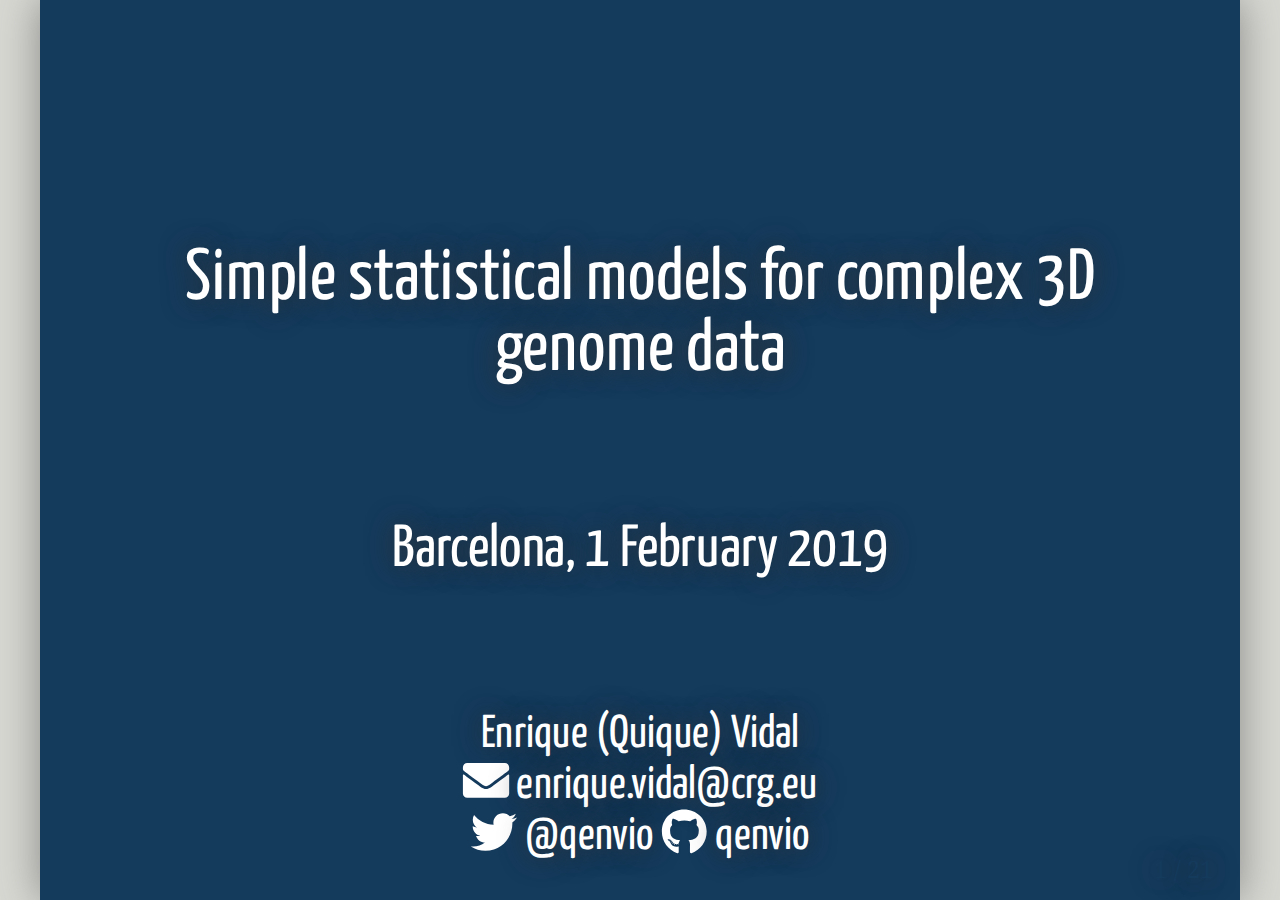
<file: barcelona/barcelona_20190131.html>
<!DOCTYPE html>
<html>
  <head>
    <title>Simple statistical models for complex 3D genome data</title>
    <meta charset="utf-8">
    <meta name="author" content="Enrique Vidal @qenvio github.com/qenvio enrique.vidal@crg.eu" />
    <link href="libs/remark-css/default.css" rel="stylesheet" />
    <link href="libs/remark-css/default-fonts.css" rel="stylesheet" />
    <link href="libs/remark-css/hygge.css" rel="stylesheet" />
    <link href="libs/font-awesome/css/fa-svg-with-js.css" rel="stylesheet" />
    <script src="libs/font-awesome/js/fontawesome-all.min.js"></script>
    <script src="libs/font-awesome/js/fa-v4-shims.min.js"></script>
    <link rel="stylesheet" href="hola.css" type="text/css" />
    <link rel="stylesheet" href="xaringan-themer.css" type="text/css" />
  </head>
  <body>
    <textarea id="source">







count: false
class: inverse, center, middle

&lt;/br&gt;
&lt;/br&gt;
&lt;/br&gt;
&lt;/br&gt;

# Simple statistical models for complex 3D genome data

&lt;/br&gt;

## Barcelona, 1 February 2019

&lt;/br&gt;

### Enrique (Quique) Vidal&lt;/br&gt;&lt;i class="fa fa-envelope"&gt;&lt;/i&gt; enrique.vidal@crg.eu&lt;/br&gt;&lt;i class="fa fa-twitter"&gt;&lt;/i&gt; @qenvio &lt;i class="fa fa-github"&gt;&lt;/i&gt; qenvio


---

# 4DGenome

.pull-left[
.center[
.theframe[
&lt;img src="images/M_Beato.jpg" width="90%" /&gt;
]
]
.center[
.theframe[
&lt;img src="images/T_Graff.jpg" width="90%" /&gt;
]
]
]

.pull-right[
.center[
.theframe[
&lt;img src="images/M_Marti.jpg" width="90%" /&gt;
]
]
.center[
.theframe[
&lt;img src="images/G_Filion.jpg" width="90%" /&gt;
]
]
]


---
class: inverse, center, middle
count: false

# Motivation

---

# Genome structure is not random

.center[
&lt;img src="images/cells.png" width="55%" /&gt;
]

---

# Chromosome conformation capture

**Dekker, J. et al. (2002)**&lt;/br&gt;
*Capturing chromosome conformation*&lt;/br&gt;
Science

.center[
&lt;img src="images/crosslink.jpg" width="90%" /&gt;
]


**Lieberman-Aiden, E. et al. (2009)**&lt;/br&gt;
*Comprehensive mapping of long-range interactions reveals folding principles of
the human genome*&lt;/br&gt;
Science


---
class: inverse, center, middle
count: false

# Hi-C matrix

---

# Step by step

.center[
&lt;img src="images/hic_animation_full.gif" width="60%" /&gt;
]

---
class: inverse, center, middle
count: false

# What does Hi-C offer?

---

# Territories, compartments, domains, loops

.center[
&lt;img src="images/hic.png" width="70%" /&gt;
]

---
class: inverse, center, middle
count: false

# Biases

---

# Genomic features affect Hi-C

.center[
&lt;img src="images/yaffe.png" width="70%" /&gt;
]

.tiny[
**Yaffe, E. and Tanay, A. (2011)**&lt;/br&gt;
*Probabilistic modeling of Hi-C contact maps eliminates systematic biases to
characterize global chromosomal architecture*&lt;/br&gt;
Nature genetics
]



---

# Illustrating biases

.pull-left[
.center[
&lt;img src="images/toy_signal.png" width="100%" /&gt;
]
]

--
.pull-right[
.center[
&lt;img src="images/toy_feature.png" width="100%" /&gt;
]
]

---
count: false

# Illustrating biases

.pull-left[
.center[
&lt;img src="images/toy_signal.png" width="100%" /&gt;
]
]

.pull-right[
.center[
&lt;img src="images/toy_bias.png" width="100%" /&gt;
]
]

---
count: false

# Illustrating biases

.pull-left[
.center[
&lt;img src="images/toy_signal_and_bias.png" width="100%" /&gt;
]
]

--
.pull-right[
.center[
&lt;img src="images/hic_distance_decay.png" width="100%" /&gt;
]
]

---
count: false

# Illustrating biases

.pull-left[
.center[
&lt;img src="images/toy_signal_and_bias.png" width="100%" /&gt;
]
]

.pull-right[
.center[
&lt;img src="images/toy_decay.png" width="100%" /&gt;
]
]

---
count: false

# Illustrating biases

.pull-left[
.center[
&lt;img src="images/toy_signal_and_bias_and_decay.png" width="100%" /&gt;
]
]

--
.pull-right[
.center[
&lt;img src="images/toy_simulated.png" width="100%" /&gt;
]
]

---
count: false

# Illustrating biases

.pull-left[
.center[
&lt;img src="images/toy_signal.png" width="100%" /&gt;
]
]

.pull-right[
.center[
&lt;img src="images/toy_simulated.png" width="100%" /&gt;
]
]

---
class: inverse, center, middle
count: false

# Previous approaches

---

.pull-left[

.center[

# HiCNorm

### Explicit model of biases

### Regression model

### All matrix entries

]

&lt;/br&gt;

.tiny[
**Yaffe, E. and Tanay, A. (2011)**&lt;/br&gt;
*Probabilistic modeling of Hi-C contact maps eliminates systematic biases to
characterize global chromosomal architecture*&lt;/br&gt;
Nature genetics
]

.tiny[
**Hu, M. et al. (2012)**&lt;/br&gt;
*HiCNorm: removing biases in Hi-C data via Poisson regression*&lt;/br&gt;
Bioinformatics
]

]


.pull-righ[

.center[

# ICE

### Implicit correction

### Matrix balancing

### Equal visibility

]

&lt;/br&gt;

.tiny[
**Imakaev, M. et al. (2012)**&lt;/br&gt;
*Iterative correction of Hi-C data reveals hallmarks of chromosome organization*&lt;/br&gt;
Nature methods

]

]

---

# In action

.center[
&lt;img src="images/toy_previous.png" width="70%" /&gt;
]


---

.pull-left[

.center[

# HiCNorm

]

&lt;/br&gt;

### &amp;nbsp;  &amp;nbsp;  &amp;nbsp;  &amp;nbsp; &amp;#x2713; fewer artifacts

### &amp;nbsp;  &amp;nbsp;  &amp;nbsp;  &amp;nbsp; &amp;#x274C; very slow

### &amp;nbsp;  &amp;nbsp;  &amp;nbsp;  &amp;nbsp; &amp;#x274C; no high resolution


]

.pull-righ[

.center[

# ICE

]

&lt;/br&gt;

### &amp;nbsp;  &amp;nbsp;  &amp;nbsp;  &amp;nbsp; &amp;#x274C; more artifacts

### &amp;nbsp;  &amp;nbsp;  &amp;nbsp;  &amp;nbsp; &amp;#x2713; fast

### &amp;nbsp;  &amp;nbsp;  &amp;nbsp;  &amp;nbsp; &amp;#x2713; high resolution

&lt;/br&gt;

]

--
.center[

### &amp;#x274C; aberrant karyotypes

]


---
class: inverse
count: false

# Wish list

&lt;/br&gt;
&lt;/br&gt;

--
### &amp;#9825; Suitable aberrant karyotypes

&lt;/br&gt;

--
### &amp;#9825; As good as existing

&lt;/br&gt;

--
### &amp;#9825; Fast and scalable (high resolution)


---

# 2D &amp;#8594; 1D

--
.center[
&lt;img src="images/hic_2.png" width="70%" /&gt;
]

---
count: false

# 2D &amp;#8594; 1D vs. genomic features

.center[
&lt;img src="images/hic_totals_filtered.png" width="60%" /&gt;
]

---
count: false

# 2D &amp;#8594; 1D vs. genomic features


.center[
&lt;img src="images/hic_totals_smooth_filtered.png" width="60%" /&gt;
]

---

# OneD model

.pull-left[
.center[
&lt;img src="images/hic_2.png" width="100%" /&gt;
]
]

.pull-righ[
&lt;/br&gt;
`$$t_i = \sum_{j}^{n}{x_{i,j}} \sim NB(\lambda_i, \theta)$$`
`$$log\left(\lambda_i\right) \propto \sum_{k}{f_k(x_k)}$$`
`$$\lambda_{i}' = \frac{\lambda_i}{\sum_i^n{\lambda_j}/n}$$`
`$$\hat{x}_{i,j} = \frac{x_{i,j}}{\sqrt{\lambda_{i}'\lambda_{j}'}}$$`
]

---
count: false

# OneD model

.pull-left[
.center[
&lt;img src="images/hic_totals_smooth_filtered.png" width="100%" /&gt;
]
]

.pull-righ[
&lt;/br&gt;
`$$t_i = \sum_{j}^{n}{x_{i,j}} \sim NB(\lambda_i, \theta)$$`
`$$log\left(\lambda_i\right) \propto \sum_{k}{f_k(x_k)}$$`
`$$\lambda_{i}' = \frac{\lambda_i}{\sum_i^n{\lambda_j}/n}$$`
`$$\hat{x}_{i,j} = \frac{x_{i,j}}{\sqrt{\lambda_{i}'\lambda_{j}'}}$$`
]


---
count: false

# OneD model

.pull-left[
.center[
&lt;img src="images/hic_2.png" width="100%" /&gt;
]
]

.pull-righ[
&lt;/br&gt;
`$$t_i = \sum_{j}^{n}{x_{i,j}} \sim NB(\lambda_i, \theta)$$`
`$$log\left(\lambda_i\right) \propto \sum_{k}{f_k(x_k)}$$`
`$$\lambda_{i}' = \frac{\lambda_i}{\sum_i^n{\lambda_j}/n}$$`
`$$\hat{x}_{i,j} = \frac{x_{i,j}}{\sqrt{\lambda_{i}'\lambda_{j}'}}$$`
]

---

# OneD in action

.center[
&lt;img src="images/toy_all.png" width="70%" /&gt;
]


---
class: inverse, center, middle
count: false

# OneD performance

---

# Benchmark strategy

&lt;/br&gt;

### Compare methods

Previous, **OneD** and doing nothing (raw)


### Undesired variability

Different protocols (restriction enzyme, in-situ / diluted, lab, etc ...)


### Relevant variability

Different cell types

---

# Pair-wise comparison

.center[
&lt;img src="images/benchmark_values_onlyraw.png" width="70%" /&gt;
]

---
count: false

# Pair-wise comparison

.center[
&lt;img src="images/benchmark_values_rawoned.png" width="70%" /&gt;
]

---

# ROC and AUC

.center[
&lt;img src="images/benchmark_values_rocs_onlyraw.png" width="70%" /&gt;

]

---
count: false

# ROC and AUC

.center[
&lt;img src="images/benchmark_values_rocs_rawoned.png" width="70%" /&gt;
]

---
count: false

# ROC and AUC

.center[
&lt;img src="images/benchmark_values_rocs_all.png" width="70%" /&gt;
]


---

# Speed and resolution

.center[
&lt;img src="images/global_times.png" width="70%" /&gt;
]

---
count:false

# Speed and resolution

.center[
&lt;img src="images/reso_times.png" width="70%" /&gt;
]

---
class: inverse
count: false

# Wish list

&lt;/br&gt;
&lt;/br&gt;

### &amp;#9825; Suitable aberrant karyotypes &amp;#x2713;

&lt;/br&gt;

### &amp;#9825; ~~As good as~~ Better than existing &amp;#x2713;

&lt;/br&gt;

### &amp;#9825; Fast and scalable (high resolution) &amp;#x2713;


---

# OneD availability

### R package

https://github.com/qenvio/dryhic


### Paper

**Vidal, E. et al. (2018)**

*OneD: increasing reproducibility of Hi-C samples with abnormal karyotypes*

Nucleic acids research

https://doi.org/10.1093/nar/gky064

---
count: false
class: inverse, center, middle

# Exploiting the model
## Less is more


---

# Use only a subset

.pull-left[
.center[
&lt;img src="images/hic_totals_filtered.png" width="100%" /&gt;
]
]


---
count: false

# Use only a subset

.pull-left[
.center[
&lt;img src="images/hic_totals_smooth_filtered.png" width="100%" /&gt;
]
]

--

.pull-right[
.center[
&lt;img src="images/hic_totals_subsample_filtered.png" width="100%" /&gt;
]
]

---
count: false

# Use only a subset

.pull-left[
.center[
&lt;img src="images/hic_totals_smooth_filtered.png" width="100%" /&gt;
]
]


.pull-right[
.center[
&lt;img src="images/hic_totals_smooth_subsample_filtered.png" width="100%" /&gt;
]
]

---
count: false

# Use only a subset

.pull-left[
.center[
&lt;img src="images/hic_totals_smooth_several_subsample_filtered.png" width="100%" /&gt;
]
]


.pull-right[
.center[
&lt;img src="images/hic_totals_smooth_subsample_filtered.png" width="100%" /&gt;
]
]

---
count: false

# Use only a subset

.pull-left[
.center[
&lt;img src="images/hic_totals_smooth_several_subsample_filtered.png" width="100%" /&gt;
]
]


.pull-right[
.center[
&lt;img src="images/hic_totals_subsample_correlation_filtered.png" width="100%" /&gt;
]
]

---
count: false

# Use only a subset

.pull-left[
.center[
&lt;img src="images/hic_totals_subsample_times_filtered.png" width="100%" /&gt;
]
]


.pull-right[
.center[
&lt;img src="images/hic_totals_subsample_correlation_filtered.png" width="100%" /&gt;
]
]

--

.center[
&lt;/br&gt;
### Incomplete designs &amp;#x2713;
]

---
count: false
class: inverse, center, middle

# Exploiting the model
## Resolution-free


---

# Fit once, project everywhere

.pull-left[
.center[
&lt;img src="images/hic_totals_smooth_filtered.png" width="100%" /&gt;
]
]

--

.pull-right[
.center[
&lt;img src="images/hic_totals_smooth_500kbp_filtered.png" width="100%" /&gt;
]
]

---
count: false

# Fit once, project everywhere

.pull-left[
.center[
&lt;img src="images/hic_totals_smooth_filtered.png" width="100%" /&gt;
]
]

.pull-right[
.center[
&lt;img src="images/hic_totals_smooth_50kbp_filtered.png" width="100%" /&gt;
]
]

---
count: false

# Fit once, project everywhere

.pull-left[
.center[
&lt;img src="images/hic_totals_smooth_filtered.png" width="100%" /&gt;
]
]

.pull-right[
.center[
&lt;img src="images/hic_resolution_projection_filtered.png" width="100%" /&gt;
]
]

--

.center[
&lt;/br&gt;
### Effortless bias removal at high resolution &amp;#x2713;
]


---
count: false
class: inverse, center, middle

# Exploiting the model
## Quality control

---

# Model metrics as quality control

.center[
&lt;img src="images/oned_metrics_qc.png" width="60%" /&gt;
]


---
class: inverse
count: false

# Grand summary

&lt;/br&gt;

--
### Hi-C data present biases

--

### Use explicit modeling to reduce them

--

### Exploit the model!

--

&lt;/br&gt;
.center[
### OneD: &lt;i class="fa fa-github"&gt;&lt;/i&gt; qenvio/dryhic
]


---
count: false

# Total contacts &amp;#8594; copy number

.pull-left[
.center[
&lt;img src="images/hic_copy-number_only-raw.png" width="100%" /&gt;
]
]

---
count: false

# Total contacts &amp;#8594; copy number

.pull-left[
.center[
&lt;img src="images/hic_copy-number.png" width="100%" /&gt;
]
]

--

.pull-right[
.center[
&lt;img src="images/hic_copy-number_hmm.png" width="100%" /&gt;
]
]

---
count: false

# ROC and AUC normal karyotypes

.center[
&lt;img src="images/benchmark_values_rocs_normals.png" width="70%" /&gt;
]

---
count: false

# PRC and AUC

.center[
&lt;img src="images/benchmark_values_prcs_all.png" width="70%" /&gt;
]
    </textarea>
<script src="libs/remark-latest.min.js"></script>
<script>var slideshow = remark.create({
"highlightStyle": "github",
"highlightLines": true,
"countIncrementalSlides": false,
"self_contained": true
});
if (window.HTMLWidgets) slideshow.on('afterShowSlide', function (slide) {
  window.dispatchEvent(new Event('resize'));
});
(function() {
  var d = document, s = d.createElement("style"), r = d.querySelector(".remark-slide-scaler");
  if (!r) return;
  s.type = "text/css"; s.innerHTML = "@page {size: " + r.style.width + " " + r.style.height +"; }";
  d.head.appendChild(s);
})();</script>

<script>
(function() {
  var i, text, code, codes = document.getElementsByTagName('code');
  for (i = 0; i < codes.length;) {
    code = codes[i];
    if (code.parentNode.tagName !== 'PRE' && code.childElementCount === 0) {
      text = code.textContent;
      if (/^\\\((.|\s)+\\\)$/.test(text) || /^\\\[(.|\s)+\\\]$/.test(text) ||
          /^\$\$(.|\s)+\$\$$/.test(text) ||
          /^\\begin\{([^}]+)\}(.|\s)+\\end\{[^}]+\}$/.test(text)) {
        code.outerHTML = code.innerHTML;  // remove <code></code>
        continue;
      }
    }
    i++;
  }
})();
</script>
<!-- dynamically load mathjax for compatibility with self-contained -->
<script>
(function () {
  var script = document.createElement('script');
  script.type = 'text/javascript';
  script.src  = 'https://mathjax.rstudio.com/latest/MathJax.js?config=TeX-MML-AM_CHTML';
  if (location.protocol !== 'file:' && /^https?:/.test(script.src))
    script.src  = script.src.replace(/^https?:/, '');
  document.getElementsByTagName('head')[0].appendChild(script);
})();
</script>
  </body>
</html>
</file>
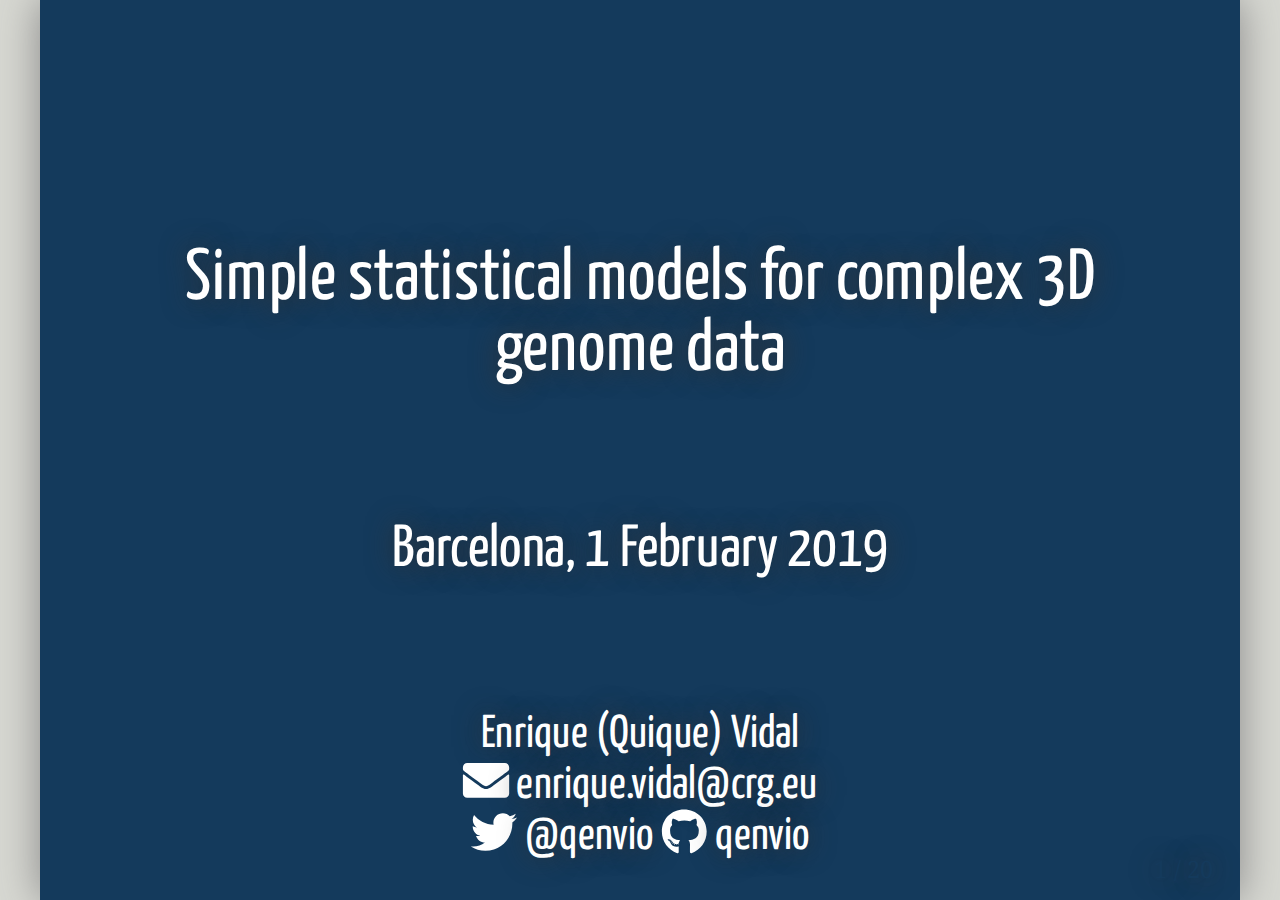
<file: barcelona/barcelona_20190131_nogif.html>
<!DOCTYPE html>
<html>
  <head>
    <title>Simple statistical models for complex 3D genome data</title>
    <meta charset="utf-8">
    <meta name="author" content="Enrique Vidal @qenvio github.com/qenvio enrique.vidal@crg.eu" />
    <link href="libs/remark-css/default.css" rel="stylesheet" />
    <link href="libs/remark-css/default-fonts.css" rel="stylesheet" />
    <link href="libs/remark-css/hygge.css" rel="stylesheet" />
    <link href="libs/font-awesome/css/fa-svg-with-js.css" rel="stylesheet" />
    <script src="libs/font-awesome/js/fontawesome-all.min.js"></script>
    <script src="libs/font-awesome/js/fa-v4-shims.min.js"></script>
    <link rel="stylesheet" href="hola.css" type="text/css" />
    <link rel="stylesheet" href="xaringan-themer.css" type="text/css" />
  </head>
  <body>
    <textarea id="source">







count: false
class: inverse, center, middle

&lt;/br&gt;
&lt;/br&gt;
&lt;/br&gt;
&lt;/br&gt;

# Simple statistical models for complex 3D genome data

&lt;/br&gt;

## Barcelona, 1 February 2019

&lt;/br&gt;

### Enrique (Quique) Vidal&lt;/br&gt;&lt;i class="fa fa-envelope"&gt;&lt;/i&gt; enrique.vidal@crg.eu&lt;/br&gt;&lt;i class="fa fa-twitter"&gt;&lt;/i&gt; @qenvio &lt;i class="fa fa-github"&gt;&lt;/i&gt; qenvio


---

# 4DGenome

.pull-left[
.center[
.theframe[
&lt;img src="images/M_Beato.jpg" width="90%" /&gt;
]
]
.center[
.theframe[
&lt;img src="images/T_Graff.jpg" width="90%" /&gt;
]
]
]

.pull-right[
.center[
.theframe[
&lt;img src="images/M_Marti.jpg" width="90%" /&gt;
]
]
.center[
.theframe[
&lt;img src="images/G_Filion.jpg" width="90%" /&gt;
]
]
]


---
class: inverse, center, middle
count: false

# Motivation

---

# Genome structure is not random

.center[
&lt;img src="images/cells.png" width="55%" /&gt;
]

---

# Chromosome conformation capture

**Dekker, J. et al. (2002)**&lt;/br&gt;
*Capturing chromosome conformation*&lt;/br&gt;
Science

.center[
&lt;img src="images/crosslink.jpg" width="90%" /&gt;
]


**Lieberman-Aiden, E. et al. (2009)**&lt;/br&gt;
*Comprehensive mapping of long-range interactions reveals folding principles of
the human genome*&lt;/br&gt;
Science


---
class: inverse, center, middle
count: false

# What does Hi-C offer?

---

# Territories, compartments, domains, loops

.center[
&lt;img src="images/hic.png" width="70%" /&gt;
]

---
class: inverse, center, middle
count: false

# Biases

---

# Genomic features affect Hi-C

.center[
&lt;img src="images/yaffe.png" width="70%" /&gt;
]

.tiny[
**Yaffe, E. and Tanay, A. (2011)**&lt;/br&gt;
*Probabilistic modeling of Hi-C contact maps eliminates systematic biases to
characterize global chromosomal architecture*&lt;/br&gt;
Nature genetics
]



---

# Illustrating biases

.pull-left[
.center[
&lt;img src="images/toy_signal.png" width="100%" /&gt;
]
]

--
.pull-right[
.center[
&lt;img src="images/toy_feature.png" width="100%" /&gt;
]
]

---
count: false

# Illustrating biases

.pull-left[
.center[
&lt;img src="images/toy_signal.png" width="100%" /&gt;
]
]

.pull-right[
.center[
&lt;img src="images/toy_bias.png" width="100%" /&gt;
]
]

---
count: false

# Illustrating biases

.pull-left[
.center[
&lt;img src="images/toy_signal_and_bias.png" width="100%" /&gt;
]
]

--
.pull-right[
.center[
&lt;img src="images/hic_distance_decay.png" width="100%" /&gt;
]
]

---
count: false

# Illustrating biases

.pull-left[
.center[
&lt;img src="images/toy_signal_and_bias.png" width="100%" /&gt;
]
]

.pull-right[
.center[
&lt;img src="images/toy_decay.png" width="100%" /&gt;
]
]

---
count: false

# Illustrating biases

.pull-left[
.center[
&lt;img src="images/toy_signal_and_bias_and_decay.png" width="100%" /&gt;
]
]

--
.pull-right[
.center[
&lt;img src="images/toy_simulated.png" width="100%" /&gt;
]
]

---
count: false

# Illustrating biases

.pull-left[
.center[
&lt;img src="images/toy_signal.png" width="100%" /&gt;
]
]

.pull-right[
.center[
&lt;img src="images/toy_simulated.png" width="100%" /&gt;
]
]

---
class: inverse, center, middle
count: false

# Previous approaches

---

.pull-left[

.center[

# HiCNorm

### Explicit model of biases

### Regression model

### All matrix entries

]

&lt;/br&gt;

.tiny[
**Yaffe, E. and Tanay, A. (2011)**&lt;/br&gt;
*Probabilistic modeling of Hi-C contact maps eliminates systematic biases to
characterize global chromosomal architecture*&lt;/br&gt;
Nature genetics
]

.tiny[
**Hu, M. et al. (2012)**&lt;/br&gt;
*HiCNorm: removing biases in Hi-C data via Poisson regression*&lt;/br&gt;
Bioinformatics
]

]


.pull-righ[

.center[

# ICE

### Implicit correction

### Matrix balancing

### Equal visibility

]

&lt;/br&gt;

.tiny[
**Imakaev, M. et al. (2012)**&lt;/br&gt;
*Iterative correction of Hi-C data reveals hallmarks of chromosome organization*&lt;/br&gt;
Nature methods

]

]

---

# In action

.center[
&lt;img src="images/toy_previous.png" width="70%" /&gt;
]


---

.pull-left[

.center[

# HiCNorm

]

&lt;/br&gt;

### &amp;nbsp;  &amp;nbsp;  &amp;nbsp;  &amp;nbsp; &amp;#x2713; fewer artifacts

### &amp;nbsp;  &amp;nbsp;  &amp;nbsp;  &amp;nbsp; &amp;#x274C; very slow

### &amp;nbsp;  &amp;nbsp;  &amp;nbsp;  &amp;nbsp; &amp;#x274C; no high resolution


]

.pull-righ[

.center[

# ICE

]

&lt;/br&gt;

### &amp;nbsp;  &amp;nbsp;  &amp;nbsp;  &amp;nbsp; &amp;#x274C; more artifacts

### &amp;nbsp;  &amp;nbsp;  &amp;nbsp;  &amp;nbsp; &amp;#x2713; fast

### &amp;nbsp;  &amp;nbsp;  &amp;nbsp;  &amp;nbsp; &amp;#x2713; high resolution

&lt;/br&gt;

]

--
.center[

### &amp;#x274C; aberrant karyotypes

]


---
class: inverse
count: false

# Wish list

&lt;/br&gt;
&lt;/br&gt;

--
### &amp;#9825; Suitable aberrant karyotypes

&lt;/br&gt;

--
### &amp;#9825; As good as existing

&lt;/br&gt;

--
### &amp;#9825; Fast and scalable (high resolution)


---

# 2D &amp;#8594; 1D

--
.center[
&lt;img src="images/hic_2.png" width="70%" /&gt;
]

---
count: false

# 2D &amp;#8594; 1D vs. genomic features

.center[
&lt;img src="images/hic_totals_filtered.png" width="60%" /&gt;
]

---
count: false

# 2D &amp;#8594; 1D vs. genomic features


.center[
&lt;img src="images/hic_totals_smooth_filtered.png" width="60%" /&gt;
]

---

# OneD model

.pull-left[
.center[
&lt;img src="images/hic_2.png" width="100%" /&gt;
]
]

.pull-righ[
&lt;/br&gt;
`$$t_i = \sum_{j}^{n}{x_{i,j}} \sim NB(\lambda_i, \theta)$$`
`$$log\left(\lambda_i\right) \propto \sum_{k}{f_k(x_k)}$$`
`$$\lambda_{i}' = \frac{\lambda_i}{\sum_i^n{\lambda_j}/n}$$`
`$$\hat{x}_{i,j} = \frac{x_{i,j}}{\sqrt{\lambda_{i}'\lambda_{j}'}}$$`
]

---
count: false

# OneD model

.pull-left[
.center[
&lt;img src="images/hic_totals_smooth_filtered.png" width="100%" /&gt;
]
]

.pull-righ[
&lt;/br&gt;
`$$t_i = \sum_{j}^{n}{x_{i,j}} \sim NB(\lambda_i, \theta)$$`
`$$log\left(\lambda_i\right) \propto \sum_{k}{f_k(x_k)}$$`
`$$\lambda_{i}' = \frac{\lambda_i}{\sum_i^n{\lambda_j}/n}$$`
`$$\hat{x}_{i,j} = \frac{x_{i,j}}{\sqrt{\lambda_{i}'\lambda_{j}'}}$$`
]


---
count: false

# OneD model

.pull-left[
.center[
&lt;img src="images/hic_2.png" width="100%" /&gt;
]
]

.pull-righ[
&lt;/br&gt;
`$$t_i = \sum_{j}^{n}{x_{i,j}} \sim NB(\lambda_i, \theta)$$`
`$$log\left(\lambda_i\right) \propto \sum_{k}{f_k(x_k)}$$`
`$$\lambda_{i}' = \frac{\lambda_i}{\sum_i^n{\lambda_j}/n}$$`
`$$\hat{x}_{i,j} = \frac{x_{i,j}}{\sqrt{\lambda_{i}'\lambda_{j}'}}$$`
]

---

# OneD in action

.center[
&lt;img src="images/toy_all.png" width="70%" /&gt;
]


---
class: inverse, center, middle
count: false

# OneD performance

---

# Benchmark strategy

&lt;/br&gt;

### Compare methods

Previous, **OneD** and doing nothing (raw)


### Undesired variability

Different protocols (restriction enzyme, in-situ / diluted, lab, etc ...)


### Relevant variability

Different cell types

---

# Pair-wise comparison

.center[
&lt;img src="images/benchmark_values_onlyraw.png" width="70%" /&gt;
]

---
count: false

# Pair-wise comparison

.center[
&lt;img src="images/benchmark_values_rawoned.png" width="70%" /&gt;
]

---

# ROC and AUC

.center[
&lt;img src="images/benchmark_values_rocs_onlyraw.png" width="70%" /&gt;

]

---
count: false

# ROC and AUC

.center[
&lt;img src="images/benchmark_values_rocs_rawoned.png" width="70%" /&gt;
]

---
count: false

# ROC and AUC

.center[
&lt;img src="images/benchmark_values_rocs_all.png" width="70%" /&gt;
]


---

# Speed and resolution

.center[
&lt;img src="images/global_times.png" width="70%" /&gt;
]

---
count:false

# Speed and resolution

.center[
&lt;img src="images/reso_times.png" width="70%" /&gt;
]

---
class: inverse
count: false

# Wish list

&lt;/br&gt;
&lt;/br&gt;

### &amp;#9825; Suitable aberrant karyotypes &amp;#x2713;

&lt;/br&gt;

### &amp;#9825; ~~As good as~~ Better than existing &amp;#x2713;

&lt;/br&gt;

### &amp;#9825; Fast and scalable (high resolution) &amp;#x2713;


---

# OneD availability

### R package

https://github.com/qenvio/dryhic


### Paper

**Vidal, E. et al. (2018)**

*OneD: increasing reproducibility of Hi-C samples with abnormal karyotypes*

Nucleic acids research

https://doi.org/10.1093/nar/gky064

---
count: false
class: inverse, center, middle

# Exploiting the model
## Less is more


---

# Use only a subset

.pull-left[
.center[
&lt;img src="images/hic_totals_filtered.png" width="100%" /&gt;
]
]


---
count: false

# Use only a subset

.pull-left[
.center[
&lt;img src="images/hic_totals_smooth_filtered.png" width="100%" /&gt;
]
]

--

.pull-right[
.center[
&lt;img src="images/hic_totals_subsample_filtered.png" width="100%" /&gt;
]
]

---
count: false

# Use only a subset

.pull-left[
.center[
&lt;img src="images/hic_totals_smooth_filtered.png" width="100%" /&gt;
]
]


.pull-right[
.center[
&lt;img src="images/hic_totals_smooth_subsample_filtered.png" width="100%" /&gt;
]
]

---
count: false

# Use only a subset

.pull-left[
.center[
&lt;img src="images/hic_totals_smooth_several_subsample_filtered.png" width="100%" /&gt;
]
]


.pull-right[
.center[
&lt;img src="images/hic_totals_smooth_subsample_filtered.png" width="100%" /&gt;
]
]

---
count: false

# Use only a subset

.pull-left[
.center[
&lt;img src="images/hic_totals_smooth_several_subsample_filtered.png" width="100%" /&gt;
]
]


.pull-right[
.center[
&lt;img src="images/hic_totals_subsample_correlation_filtered.png" width="100%" /&gt;
]
]

---
count: false

# Use only a subset

.pull-left[
.center[
&lt;img src="images/hic_totals_subsample_times_filtered.png" width="100%" /&gt;
]
]


.pull-right[
.center[
&lt;img src="images/hic_totals_subsample_correlation_filtered.png" width="100%" /&gt;
]
]

--

.center[
&lt;/br&gt;
### Incomplete designs &amp;#x2713;
]

---
count: false
class: inverse, center, middle

# Exploiting the model
## Resolution-free


---

# Fit once, project everywhere

.pull-left[
.center[
&lt;img src="images/hic_totals_smooth_filtered.png" width="100%" /&gt;
]
]

--

.pull-right[
.center[
&lt;img src="images/hic_totals_smooth_500kbp_filtered.png" width="100%" /&gt;
]
]

---
count: false

# Fit once, project everywhere

.pull-left[
.center[
&lt;img src="images/hic_totals_smooth_filtered.png" width="100%" /&gt;
]
]

.pull-right[
.center[
&lt;img src="images/hic_totals_smooth_50kbp_filtered.png" width="100%" /&gt;
]
]

---
count: false

# Fit once, project everywhere

.pull-left[
.center[
&lt;img src="images/hic_totals_smooth_filtered.png" width="100%" /&gt;
]
]

.pull-right[
.center[
&lt;img src="images/hic_resolution_projection_filtered.png" width="100%" /&gt;
]
]

--

.center[
&lt;/br&gt;
### Effortless bias removal at high resolution &amp;#x2713;
]


---
count: false
class: inverse, center, middle

# Exploiting the model
## Quality control

---

# Model metrics as quality control

.center[
&lt;img src="images/oned_metrics_qc.png" width="60%" /&gt;
]


---
class: inverse
count: false

# Grand summary

&lt;/br&gt;

--
### Hi-C data present biases

--

### Use explicit modeling to reduce them

--

### Exploit the model!

--

&lt;/br&gt;
.center[
### OneD: &lt;i class="fa fa-github"&gt;&lt;/i&gt; qenvio/dryhic
]


---
count: false

# Total contacts &amp;#8594; copy number

.pull-left[
.center[
&lt;img src="images/hic_copy-number_only-raw.png" width="100%" /&gt;
]
]

---
count: false

# Total contacts &amp;#8594; copy number

.pull-left[
.center[
&lt;img src="images/hic_copy-number.png" width="100%" /&gt;
]
]

--

.pull-right[
.center[
&lt;img src="images/hic_copy-number_hmm.png" width="100%" /&gt;
]
]

---
count: false

# ROC and AUC normal karyotypes

.center[
&lt;img src="images/benchmark_values_rocs_normals.png" width="70%" /&gt;
]

---
count: false

# PRC and AUC

.center[
&lt;img src="images/benchmark_values_prcs_all.png" width="70%" /&gt;
]
    </textarea>
<script src="libs/remark-latest.min.js"></script>
<script>var slideshow = remark.create({
"highlightStyle": "github",
"highlightLines": true,
"countIncrementalSlides": false,
"self_contained": true
});
if (window.HTMLWidgets) slideshow.on('afterShowSlide', function (slide) {
  window.dispatchEvent(new Event('resize'));
});
(function() {
  var d = document, s = d.createElement("style"), r = d.querySelector(".remark-slide-scaler");
  if (!r) return;
  s.type = "text/css"; s.innerHTML = "@page {size: " + r.style.width + " " + r.style.height +"; }";
  d.head.appendChild(s);
})();</script>

<script>
(function() {
  var i, text, code, codes = document.getElementsByTagName('code');
  for (i = 0; i < codes.length;) {
    code = codes[i];
    if (code.parentNode.tagName !== 'PRE' && code.childElementCount === 0) {
      text = code.textContent;
      if (/^\\\((.|\s)+\\\)$/.test(text) || /^\\\[(.|\s)+\\\]$/.test(text) ||
          /^\$\$(.|\s)+\$\$$/.test(text) ||
          /^\\begin\{([^}]+)\}(.|\s)+\\end\{[^}]+\}$/.test(text)) {
        code.outerHTML = code.innerHTML;  // remove <code></code>
        continue;
      }
    }
    i++;
  }
})();
</script>
<!-- dynamically load mathjax for compatibility with self-contained -->
<script>
(function () {
  var script = document.createElement('script');
  script.type = 'text/javascript';
  script.src  = 'https://mathjax.rstudio.com/latest/MathJax.js?config=TeX-MML-AM_CHTML';
  if (location.protocol !== 'file:' && /^https?:/.test(script.src))
    script.src  = script.src.replace(/^https?:/, '');
  document.getElementsByTagName('head')[0].appendChild(script);
})();
</script>
  </body>
</html>
</file>
<file: barcelona/libs/remark-css/default.css>
a, a > code {
  color: rgb(249, 38, 114);
  text-decoration: none;
}
.footnote {
  position: absolute;
  bottom: 3em;
  padding-right: 4em;
  font-size: 90%;
}
.remark-code-line-highlighted     { background-color: #ffff88; }

.inverse {
  background-color: #272822;
  color: #d6d6d6;
  text-shadow: 0 0 20px #333;
}
.inverse h1, .inverse h2, .inverse h3 {
  color: #f3f3f3;
}
/* Two-column layout */
.left-column {
  color: #777;
  width: 20%;
  height: 92%;
  float: left;
}
.left-column h2:last-of-type, .left-column h3:last-child {
  color: #000;
}
.right-column {
  width: 75%;
  float: right;
  padding-top: 1em;
}
.pull-left {
  float: left;
  width: 47%;
}
.pull-right {
  float: right;
  width: 47%;
}
.pull-right ~ * {
  clear: both;
}
img, video, iframe {
  max-width: 100%;
}
blockquote {
  border-left: solid 5px lightgray;
  padding-left: 1em;
}
.remark-slide table {
  margin: auto;
  border-top: 1px solid #666;
  border-bottom: 1px solid #666;
}
.remark-slide table thead th { border-bottom: 1px solid #ddd; }
th, td { padding: 5px; }
.remark-slide thead, .remark-slide tfoot, .remark-slide tr:nth-child(even) { background: #eee }

@page { margin: 0; }
@media print {
  .remark-slide-scaler {
    width: 100% !important;
    height: 100% !important;
    transform: scale(1) !important;
    top: 0 !important;
    left: 0 !important;
  }
}
</file>
<file: barcelona/libs/remark-css/default-fonts.css>
@import url(https://fonts.googleapis.com/css?family=Yanone+Kaffeesatz);
@import url(https://fonts.googleapis.com/css?family=Droid+Serif:400,700,400italic);
@import url(https://fonts.googleapis.com/css?family=Source+Code+Pro:400,700);

body { font-family: 'Droid Serif', 'Palatino Linotype', 'Book Antiqua', Palatino, 'Microsoft YaHei', 'Songti SC', serif; }
h1, h2, h3 {
  font-family: 'Yanone Kaffeesatz';
  font-weight: normal;
}
.remark-code, .remark-inline-code { font-family: 'Source Code Pro', 'Lucida Console', Monaco, monospace; }
</file>
<file: barcelona/libs/remark-css/hygge.css>
/************************************
 *
 * Template-independent CSS code for formatting xaringan presentations
 *
 * For that extra bit of "hygge"
 *
 ************************************/


/**************
 *
 * Font size and colours
 *
 **************/


.Large { font-size: 144% }
.large { font-size: 120% }
.small { font-size: 90% }
.footnotesize { font-size: 80% }
.scriptsize { font-size: 70% }
.tiny { font-size: 60% }

.black { color: black; }
.red { color: red; }
.blue { color: blue; }
.green { color: green; }
.yellow { color: yellow; }
.orange { color: orange; }
.purple { color: purple; }
.gray { color: gray; }
.grey { color: gray; }

.bold { font-weight: bold; }
.bolder { font-weight: bolder; }


/******************
 * 
 * Coloured content boxes
 *
 ****************/


.content-box { 
    box-sizing: content-box;
    	background-color: #e2e2e2;
  /* Total width: 160px + (2 * 20px) + (2 * 8px) = 216px
     Total height: 80px + (2 * 20px) + (2 * 8px) = 136px
     Content box width: 160px
     Content box height: 80px */
}


.content-box-blue,
.content-box-gray,
.content-box-grey,
.content-box-army,
.content-box-green,
.content-box-purple,
.content-box-red,
.content-box-yellow {
    border-radius: 15px;
    margin: 0 0 25px;
    overflow: hidden;
    padding: 20px;
    width: 100%;
}

.content-box-blue {
    background-color: #F0F8FF;

}

.content-box-gray {
    background-color: #e2e2e2;
}

.content-box-grey {
	background-color: #F5F5F5;
}

.content-box-army {
	background-color: #737a36;
}

.content-box-green {
	background-color: #d9edc2;
}

.content-box-purple {
	background-color: #e2e2f9;
}

.content-box-red {
	background-color: #f9dbdb;
}

.content-box-yellow {
	background-color: #fef5c4;
}


.full-width {
    display: flex;
    width: 100%;
    flex: 1 1 auto;
}



/***********
 *
 * Changed CSS
 *
 **************/

.opacity{
    opacity: 0.5;
}



.blur {
    -webkit-filter: blur(5px);
    -moz-filter: blur(10px);
    -o-filter: blur(5px);
    -ms-filter: blur(5px);
    filter: blur(5px);
}


.grayscale img {
    -webkit-filter: grayscale(100%); /* Safari 6.0 - 9.0 */
    filter: grayscale(100%);
}






/**************
 *
 * Fancy stuff
 *
 **************/


.rotate-left {
    -webkit-transform: rotate(-2deg);
    -moz-transform: rotate(-2deg);
    transform: rotate(-2deg); 
}

.rotate-right {
    -webkit-transform: rotate(2deg);
    -moz-transform: rotate(2deg);
    transform: rotate(2deg);     
}



/********** 
 * 
 * Image stuff
 *
 ************/


.polaroid img {
    border: 10px solid #fff;
    border-bottom: 45px solid #fff;
    -webkit-box-shadow: 3px 3px 3px #111;
    -moz-box-shadow: 3px 3px 3px #111;
    box-shadow: 3px 3px 3px #111;
}



.shadow {
    -moz-border-radius: 5px;
    -moz-box-shadow: 5px 5px 5px #aaa;
    -webkit-box-shadow: 5px 5px 5px #aaa;
    box-shadow: 5px 5px 5px #aaa;
    border-radius: 2px;  
}
</file>
<file: barcelona/hola.css>
@import url(https://fonts.googleapis.com/css?family=Yanone+Kaffeesatz);
@import url(https://fonts.googleapis.com/css?family=Droid+Serif:400,700,400italic);
@import url(https://fonts.googleapis.com/css?family=Source+Code+Pro:400,700);

body { font-family: 'Droid Serif', 'Palatino Linotype', 'Book Antiqua', Palatino, 'Microsoft YaHei', 'Songti SC', serif; }
h1, h2, h3 {
  font-family: 'Yanone Kaffeesatz';
  font-weight: normal;
}
.remark-code, .remark-inline-code { font-family: 'Source Code Pro', 'Lucida Console', Monaco, monospace; }

.title-slide .remark-slide-number {
	display: none;
}

.theframe img {
    border: 10px solid #fff;
    border-bottom: 3x solid #fff;
    -webkit-box-shadow: 3px 3px 3px #111;
    -moz-box-shadow: 3px 3px 3px #111;
    -moz-border-radius: 5px;
    box-shadow: 3px 3px 3px #111;
    border-radius: 2px;  
}

.pull-left2 {
  float: left;
  width: 22%;
}
.pull-right2 {
  float: right;
  width: 22%;
}
</file>
<file: barcelona/xaringan-themer.css>
/* -------------------------------------------------------
 *
 *     !! This file was generated by xaringanthemer !!
 *
 *  Changes made to this file directly will be overwritten
 *  if you used xaringanthemer in your xaringan slides Rmd
 *
 *  Issues or likes?
 *    - https://github.com/gadenbuie/xaringanthemer
 *    - https://www.garrickadenbuie.com
 *
 *  Need help? Try:
 *    - vignette(package = "xaringanthemer")
 *    - ?xaringanthemer::write_xaringan_theme
 *    - xaringan wiki: https://github.com/yihui/xaringan/wiki
 *    - remarkjs wiki: https://github.com/gnab/remark/wiki
 *
 * ------------------------------------------------------- */
@import url(https://fonts.googleapis.com/css?family=Droid+Serif:400,700,400italic);
@import url(https://fonts.googleapis.com/css?family=Yanone+Kaffeesatz);
@import url(https://fonts.googleapis.com/css?family=Source+Code+Pro:400,700);


body {
  font-family: 'Droid Serif', 'Palatino Linotype', 'Book Antiqua', Palatino, 'Microsoft YaHei', 'Songti SC', serif;
  font-weight: normal;
  color: #272822;
}
h1, h2, h3 {
  font-family: 'Yanone Kaffeesatz';
  font-weight: normal;
  color: #143A5C;
}
.remark-slide-content {
  background-color: #FFFFFF;
  font-size: 20px;
  
  
  
  padding: 1em 4em 1em 4em;
}
.remark-slide-content h1 {
    font-size: 55px;
}
.remark-slide-content h2 {
    font-size: 45px;
}
.remark-slide-content h3 {
    font-size: 35px;
}
.remark-code, .remark-inline-code {
  font-family: 'Source Code Pro', 'Lucida Console', Monaco, monospace;
}
.remark-code {
  font-size: 0.9em;
}
.remark-inline-code {
  font-size: 1em;
  color: #143A5C;
  
  
}
.remark-slide-number {
  color: #143A5C;
  opacity: 1;
  font-size: 0.9em;
}
strong{color:#143A5C;}
a, a > code {
  color: #143A5C;
  text-decoration: none;
}
.footnote {
  
  position: absolute;
  bottom: 3em;
  padding-right: 4em;
  font-size: 0.9em;
}
.remark-code-line-highlighted {
  background-color: rgba(255,255,0,0.5);
}
.inverse {
  background-color: #143A5C;
  color: #FFFFFF;
  
}
.inverse h1, .inverse h2, .inverse h3 {
  color: #FFFFFF;
}
.title-slide, .title-slide h1, .title-slide h2, .title-slide h3 {
  color: #FFFFFF;
}
.title-slide {
  background-color: #143A5C;
  
  
  
}
.title-slide .remark-slide-number {
  display: none;
}
/* Two-column layout */
.left-column {
  width: 20%;
  height: 92%;
  float: left;
}
.left-column h2, .left-column h3 {
  color: #143A5C99;
}
.left-column h2:last-of-type, .left-column h3:last-child {
  color: #143A5C;
}
.right-column {
  width: 75%;
  float: right;
  padding-top: 1em;
}
.pull-left {
  float: left;
  width: 47%;
}
.pull-right {
  float: right;
  width: 47%;
}
.pull-right ~ * {
  clear: both;
}
img, video, iframe {
  max-width: 100%;
}
blockquote {
  border-left: solid 5px #143A5C80;
  padding-left: 1em;
}
.remark-slide table {
  margin: auto;
  border-top: 1px solid #666;
  border-bottom: 1px solid #666;
}
.remark-slide table thead th { border-bottom: 1px solid #ddd; }
th, td { padding: 5px; }
.remark-slide thead, .remark-slide tfoot, .remark-slide tr:nth-child(even) { background: #B8C3CE }
table.dataTable tbody {
  background-color: #FFFFFF;
  color: #272822;
}
table.dataTable.display tbody tr.odd {
  background-color: #FFFFFF;
}
table.dataTable.display tbody tr.even {
  background-color: #B8C3CE;
}
table.dataTable.hover tbody tr:hover, table.dataTable.display tbody tr:hover {
  background-color: rgba(255, 255, 255, 0.5);
}
.dataTables_wrapper .dataTables_length, .dataTables_wrapper .dataTables_filter, .dataTables_wrapper .dataTables_info, .dataTables_wrapper .dataTables_processing, .dataTables_wrapper .dataTables_paginate {
  color: #272822;
}
.dataTables_wrapper .dataTables_paginate .paginate_button {
  color: #272822 !important;
}

@page { margin: 0; }
@media print {
  .remark-slide-scaler {
    width: 100% !important;
    height: 100% !important;
    transform: scale(1) !important;
    top: 0 !important;
    left: 0 !important;
  }
}
</file>
<file: barcelona/libs/font-awesome/css/fa-svg-with-js.css>
/*!
 * Font Awesome Free 5.0.13 by @fontawesome - https://fontawesome.com
 * License - https://fontawesome.com/license (Icons: CC BY 4.0, Fonts: SIL OFL 1.1, Code: MIT License)
 */
svg:not(:root).svg-inline--fa {
  overflow: visible; }

.svg-inline--fa {
  display: inline-block;
  font-size: inherit;
  height: 1em;
  overflow: visible;
  vertical-align: -.125em; }
  .svg-inline--fa.fa-lg {
    vertical-align: -.225em; }
  .svg-inline--fa.fa-w-1 {
    width: 0.0625em; }
  .svg-inline--fa.fa-w-2 {
    width: 0.125em; }
  .svg-inline--fa.fa-w-3 {
    width: 0.1875em; }
  .svg-inline--fa.fa-w-4 {
    width: 0.25em; }
  .svg-inline--fa.fa-w-5 {
    width: 0.3125em; }
  .svg-inline--fa.fa-w-6 {
    width: 0.375em; }
  .svg-inline--fa.fa-w-7 {
    width: 0.4375em; }
  .svg-inline--fa.fa-w-8 {
    width: 0.5em; }
  .svg-inline--fa.fa-w-9 {
    width: 0.5625em; }
  .svg-inline--fa.fa-w-10 {
    width: 0.625em; }
  .svg-inline--fa.fa-w-11 {
    width: 0.6875em; }
  .svg-inline--fa.fa-w-12 {
    width: 0.75em; }
  .svg-inline--fa.fa-w-13 {
    width: 0.8125em; }
  .svg-inline--fa.fa-w-14 {
    width: 0.875em; }
  .svg-inline--fa.fa-w-15 {
    width: 0.9375em; }
  .svg-inline--fa.fa-w-16 {
    width: 1em; }
  .svg-inline--fa.fa-w-17 {
    width: 1.0625em; }
  .svg-inline--fa.fa-w-18 {
    width: 1.125em; }
  .svg-inline--fa.fa-w-19 {
    width: 1.1875em; }
  .svg-inline--fa.fa-w-20 {
    width: 1.25em; }
  .svg-inline--fa.fa-pull-left {
    margin-right: .3em;
    width: auto; }
  .svg-inline--fa.fa-pull-right {
    margin-left: .3em;
    width: auto; }
  .svg-inline--fa.fa-border {
    height: 1.5em; }
  .svg-inline--fa.fa-li {
    width: 2em; }
  .svg-inline--fa.fa-fw {
    width: 1.25em; }

.fa-layers svg.svg-inline--fa {
  bottom: 0;
  left: 0;
  margin: auto;
  position: absolute;
  right: 0;
  top: 0; }

.fa-layers {
  display: inline-block;
  height: 1em;
  position: relative;
  text-align: center;
  vertical-align: -.125em;
  width: 1em; }
  .fa-layers svg.svg-inline--fa {
    -webkit-transform-origin: center center;
            transform-origin: center center; }

.fa-layers-text, .fa-layers-counter {
  display: inline-block;
  position: absolute;
  text-align: center; }

.fa-layers-text {
  left: 50%;
  top: 50%;
  -webkit-transform: translate(-50%, -50%);
          transform: translate(-50%, -50%);
  -webkit-transform-origin: center center;
          transform-origin: center center; }

.fa-layers-counter {
  background-color: #ff253a;
  border-radius: 1em;
  -webkit-box-sizing: border-box;
          box-sizing: border-box;
  color: #fff;
  height: 1.5em;
  line-height: 1;
  max-width: 5em;
  min-width: 1.5em;
  overflow: hidden;
  padding: .25em;
  right: 0;
  text-overflow: ellipsis;
  top: 0;
  -webkit-transform: scale(0.25);
          transform: scale(0.25);
  -webkit-transform-origin: top right;
          transform-origin: top right; }

.fa-layers-bottom-right {
  bottom: 0;
  right: 0;
  top: auto;
  -webkit-transform: scale(0.25);
          transform: scale(0.25);
  -webkit-transform-origin: bottom right;
          transform-origin: bottom right; }

.fa-layers-bottom-left {
  bottom: 0;
  left: 0;
  right: auto;
  top: auto;
  -webkit-transform: scale(0.25);
          transform: scale(0.25);
  -webkit-transform-origin: bottom left;
          transform-origin: bottom left; }

.fa-layers-top-right {
  right: 0;
  top: 0;
  -webkit-transform: scale(0.25);
          transform: scale(0.25);
  -webkit-transform-origin: top right;
          transform-origin: top right; }

.fa-layers-top-left {
  left: 0;
  right: auto;
  top: 0;
  -webkit-transform: scale(0.25);
          transform: scale(0.25);
  -webkit-transform-origin: top left;
          transform-origin: top left; }

.fa-lg {
  font-size: 1.33333em;
  line-height: 0.75em;
  vertical-align: -.0667em; }

.fa-xs {
  font-size: .75em; }

.fa-sm {
  font-size: .875em; }

.fa-1x {
  font-size: 1em; }

.fa-2x {
  font-size: 2em; }

.fa-3x {
  font-size: 3em; }

.fa-4x {
  font-size: 4em; }

.fa-5x {
  font-size: 5em; }

.fa-6x {
  font-size: 6em; }

.fa-7x {
  font-size: 7em; }

.fa-8x {
  font-size: 8em; }

.fa-9x {
  font-size: 9em; }

.fa-10x {
  font-size: 10em; }

.fa-fw {
  text-align: center;
  width: 1.25em; }

.fa-ul {
  list-style-type: none;
  margin-left: 2.5em;
  padding-left: 0; }
  .fa-ul > li {
    position: relative; }

.fa-li {
  left: -2em;
  position: absolute;
  text-align: center;
  width: 2em;
  line-height: inherit; }

.fa-border {
  border: solid 0.08em #eee;
  border-radius: .1em;
  padding: .2em .25em .15em; }

.fa-pull-left {
  float: left; }

.fa-pull-right {
  float: right; }

.fa.fa-pull-left,
.fas.fa-pull-left,
.far.fa-pull-left,
.fal.fa-pull-left,
.fab.fa-pull-left {
  margin-right: .3em; }

.fa.fa-pull-right,
.fas.fa-pull-right,
.far.fa-pull-right,
.fal.fa-pull-right,
.fab.fa-pull-right {
  margin-left: .3em; }

.fa-spin {
  -webkit-animation: fa-spin 2s infinite linear;
          animation: fa-spin 2s infinite linear; }

.fa-pulse {
  -webkit-animation: fa-spin 1s infinite steps(8);
          animation: fa-spin 1s infinite steps(8); }

@-webkit-keyframes fa-spin {
  0% {
    -webkit-transform: rotate(0deg);
            transform: rotate(0deg); }
  100% {
    -webkit-transform: rotate(360deg);
            transform: rotate(360deg); } }

@keyframes fa-spin {
  0% {
    -webkit-transform: rotate(0deg);
            transform: rotate(0deg); }
  100% {
    -webkit-transform: rotate(360deg);
            transform: rotate(360deg); } }

.fa-rotate-90 {
  -ms-filter: "progid:DXImageTransform.Microsoft.BasicImage(rotation=1)";
  -webkit-transform: rotate(90deg);
          transform: rotate(90deg); }

.fa-rotate-180 {
  -ms-filter: "progid:DXImageTransform.Microsoft.BasicImage(rotation=2)";
  -webkit-transform: rotate(180deg);
          transform: rotate(180deg); }

.fa-rotate-270 {
  -ms-filter: "progid:DXImageTransform.Microsoft.BasicImage(rotation=3)";
  -webkit-transform: rotate(270deg);
          transform: rotate(270deg); }

.fa-flip-horizontal {
  -ms-filter: "progid:DXImageTransform.Microsoft.BasicImage(rotation=0, mirror=1)";
  -webkit-transform: scale(-1, 1);
          transform: scale(-1, 1); }

.fa-flip-vertical {
  -ms-filter: "progid:DXImageTransform.Microsoft.BasicImage(rotation=2, mirror=1)";
  -webkit-transform: scale(1, -1);
          transform: scale(1, -1); }

.fa-flip-horizontal.fa-flip-vertical {
  -ms-filter: "progid:DXImageTransform.Microsoft.BasicImage(rotation=2, mirror=1)";
  -webkit-transform: scale(-1, -1);
          transform: scale(-1, -1); }

:root .fa-rotate-90,
:root .fa-rotate-180,
:root .fa-rotate-270,
:root .fa-flip-horizontal,
:root .fa-flip-vertical {
  -webkit-filter: none;
          filter: none; }

.fa-stack {
  display: inline-block;
  height: 2em;
  position: relative;
  width: 2em; }

.fa-stack-1x,
.fa-stack-2x {
  bottom: 0;
  left: 0;
  margin: auto;
  position: absolute;
  right: 0;
  top: 0; }

.svg-inline--fa.fa-stack-1x {
  height: 1em;
  width: 1em; }

.svg-inline--fa.fa-stack-2x {
  height: 2em;
  width: 2em; }

.fa-inverse {
  color: #fff; }

.sr-only {
  border: 0;
  clip: rect(0, 0, 0, 0);
  height: 1px;
  margin: -1px;
  overflow: hidden;
  padding: 0;
  position: absolute;
  width: 1px; }

.sr-only-focusable:active, .sr-only-focusable:focus {
  clip: auto;
  height: auto;
  margin: 0;
  overflow: visible;
  position: static;
  width: auto; }
</file>
